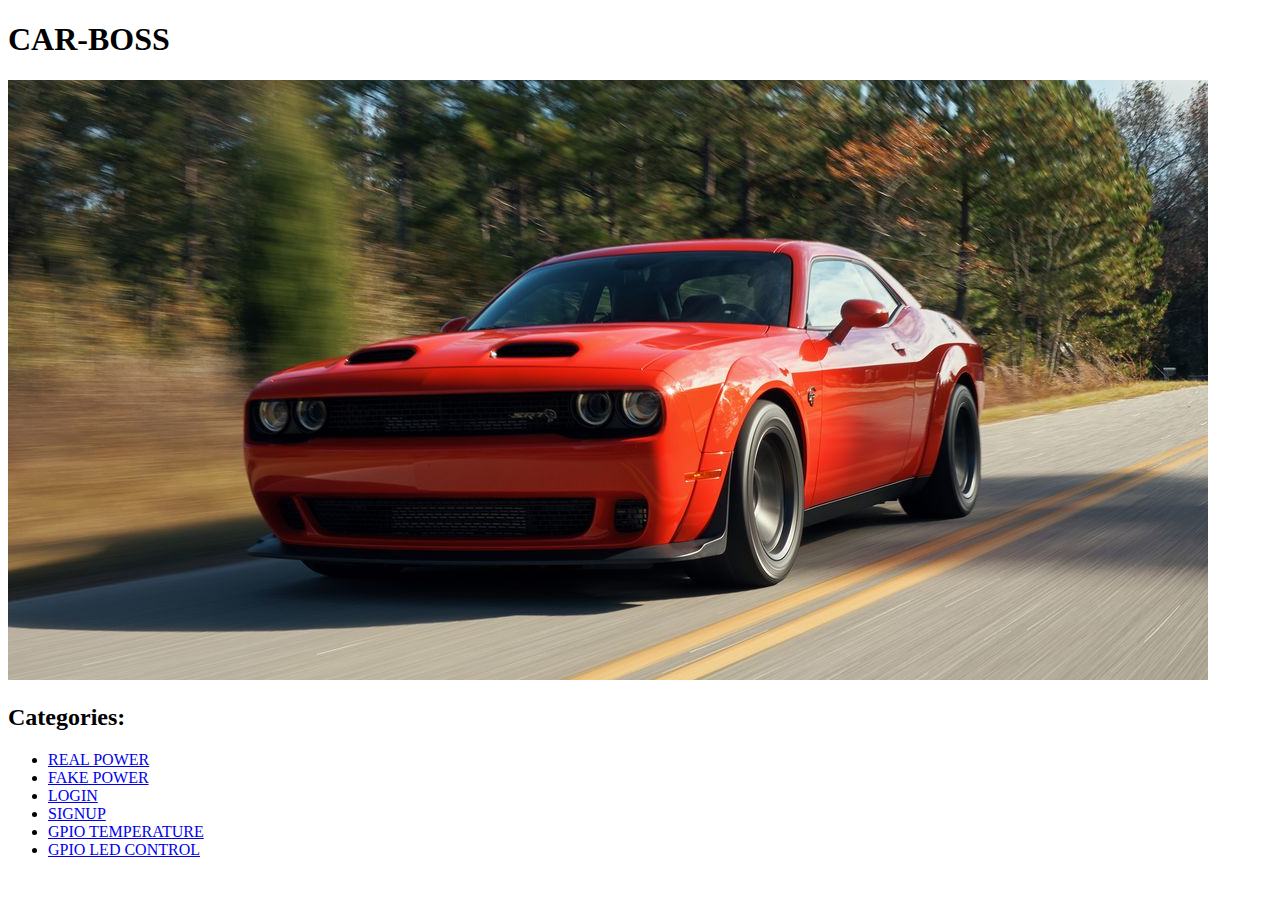
<file: index.html>
<!DOCTYPE html>
<html>
    <head>
        <!--Page title-->
        <title>CAR-BOSS</title>
    </head>
    <body>
        <!--Page title-->
        <h1>CAR-BOSS</h1>
        <!--Intro Picture-->
        <img src="imgs/hellcat1.jpg">

        <div>
            <h2>Categories:</h2>
            
            <!--List-->
            <ul>
                <li><a href="gassguzzlers.html" onclick="alert('Redirecting to GassGuzzlers!')">REAL POWER</a></li>
                <li><a href="electric.html" onclick="alert('Redirecting to Electric!')">FAKE POWER</a></li>
                <li><a href="login.php" onclick="alert('Redirecting to Login Page!')">LOGIN</a></li>
                <li><a href="signup.php" onclick="alert('Redirecting to Signup Page!')">SIGNUP</a></li>
                <li><a href="temp.html" onclick="alert('Redirecting to Temp Stats Page!')">GPIO TEMPERATURE</a></li>
                <li><a href="led.php" onclick="alert('Redirecting to LED GPIO Control Page!')">GPIO LED CONTROL</a></li>
            </ul>
        </div>

    </body>
</html>
</file>
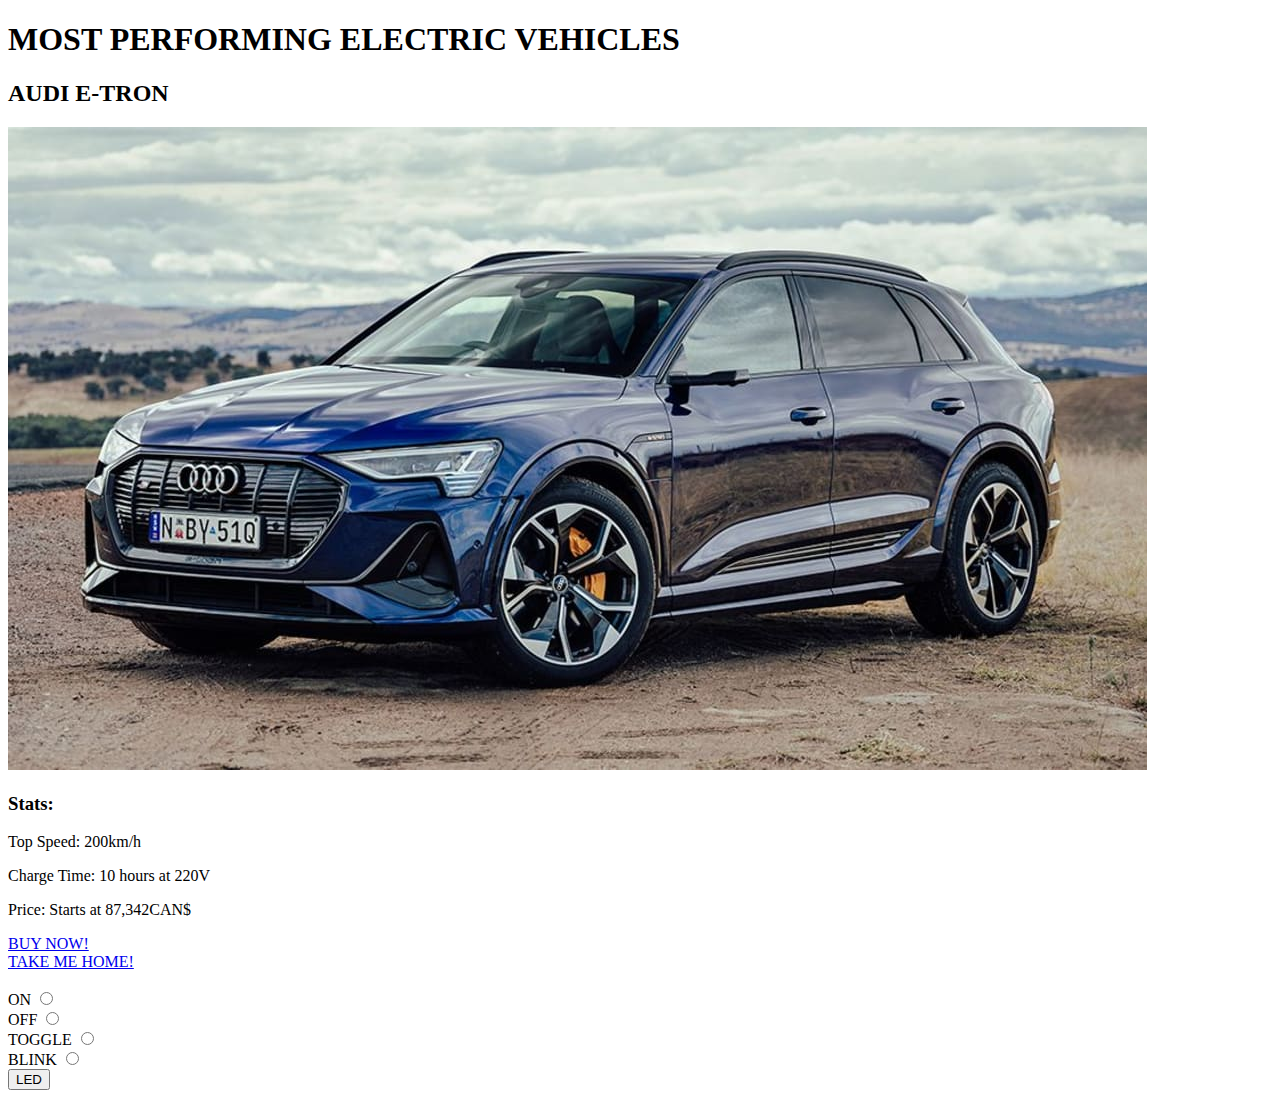
<file: electric.html>
<!DOCTYPE html>
<html>
    <head>
        <!--Page title-->
        <title>ELECTRIC</title>
    </head>
    <body>
        <!--Page title-->
        <h1>MOST PERFORMING ELECTRIC VEHICLES</h1>

        <!--Product specification section-->
        <div>
            <h2>AUDI E-TRON</h2>
            <img src="imgs/audietron.jpg">
            <h3>Stats:</h3>
            <p>Top Speed: 200km/h</p>
            <p>Charge Time: 10 hours at 220V</p>
            <p>Price: Starts at 87,342CAN$</p>
            <!--Link to buy-->
            <a href="https://www.audi.ca/ca/web/en/models/etron/e-tron-quattro.html"> BUY NOW!</a>
            <br>
        </div>

        <div>
            <!--Link to go back home-->
            <a href="index.html">TAKE ME HOME!</a><br><br>
            <form method="POST" action="led.php">
                <label for="LEDON">ON</label>
                <input type="radio" value="ON" name="LED" id="LEDON"><br>
                <label for="LEDOFF">OFF</label>
                <input type="radio" value="OFF" name="LED" id="LEDOFF"><br>
                <label for="LEDTOG">TOGGLE</label>
                <input type="radio" value="TOGGLE" name="LED" id="LEDTOG"><br>
                <label for="LEDBLINK">BLINK</label>
                <input type="radio" value="BLINK" name="LED" id="LEDBLINK"><br>
                <button id="LED" type="submit">LED</button>
            </form>
        </div>
    </body>
</html>
</file>
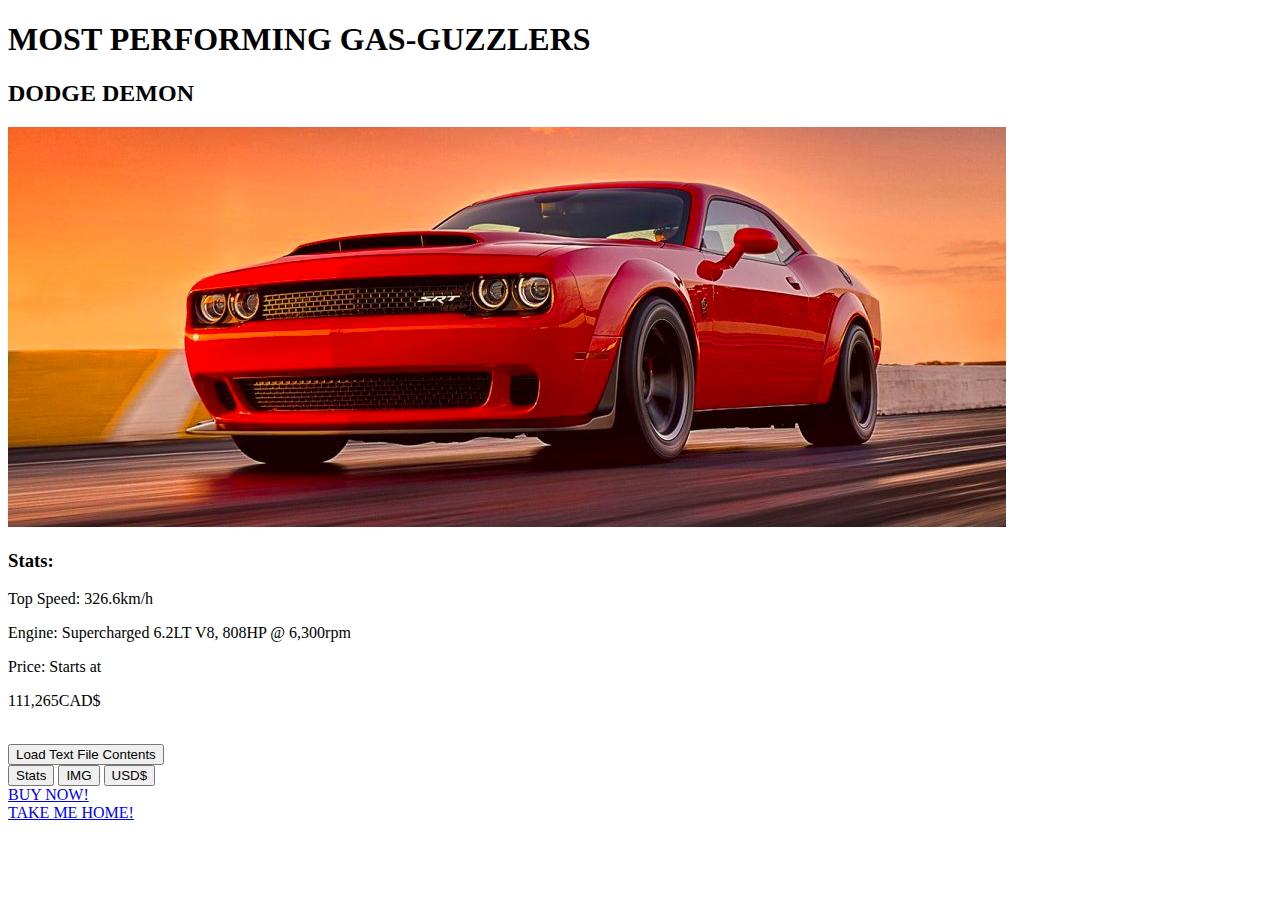
<file: gassguzzlers.html>
<!DOCTYPE html>
<html>
    <head>
        <!--Page title-->
        <title>GAS-GUZZLERS</title>
        <script>
            function currencyconverter(Cad)
            {
            // Programmatically get today's date
            // Make an XMLHttp call to https://www.bankofcanada.ca/valet/observations/FXUSDCAD?start_date=2019-05-09&end_date=2020-05-12
            
            //Parse returned JSON
            // const obj = JSON.parse(txt);
            // document.getElementById("demo").innerHTML = obj.observations[0].FXUSDCAD.v;
            
            return 0.75 * Cad;
            }
            function statshidder()
            {
                var x = document.getElementById("stats");
                if (x.style.display === "none") {
                    x.style.display = "block";
                } else {
                     x.style.display = "none";
                }
            }
            function imgsrc()
            {
                var x = document.getElementById("imgch");
                if (x.src.includes("imgs/dodgedemon.png")) {
                    x.src="imgs/audietron.jpg";
                }
                else {
                    x.src="imgs/dodgedemon.png";
                }
            }
            function loadDoc() {
                const xhttp = new XMLHttpRequest();
                xhttp.onload = function() {
                    document.getElementById("ajax").innerHTML = this.responseText;
                    }
                xhttp.open("GET", "sample.txt", true);
                xhttp.send();
            }
        </script>
    </head>
    <body>
        <!--Page title-->
        <h1>MOST PERFORMING GAS-GUZZLERS</h1>

        <!--Product Specification Section-->
        <div>
            <h2>DODGE DEMON</h2>
            <img id="imgch" src="imgs/dodgedemon.png">
            <h3>Stats:</h3>
            <div id="stats">
                <p>Top Speed: 326.6km/h</p>
                <p>Engine: Supercharged 6.2LT V8, 808HP @ 6,300rpm</p>
                <p>Price: Starts at</p><p id="price"> 111,265CAD$</p><br>
            </div>
            <div id="ajax">
            <button type="submit" onclick="loadDoc();">Load Text File Contents</button>
            </div>
            <button type="submit" onclick="statshidder();">Stats</button>
            <button type="submit" onclick="imgsrc();">IMG</button>
            <!-- Link to see USD currency -->
            <button id="curchange" type="submit" onclick="document.getElementById('price').innerHTML=currencyconverter(111265);this.innerHTML='CAD$';">USD$</button><br>
            <!--Link to buy vehicle-->
            <a href="https://www.dodge.ca/en/build-and-price/dodge/challenger/2022/23732/CAD20DOC191E3#step=colours"> BUY NOW!</a>
            <br>
        </div>
        
        <!--Link to go back home-->
        <div>
            <a href="index.html">TAKE ME HOME!</a>
        </div>
    </body>
</html>
</file>
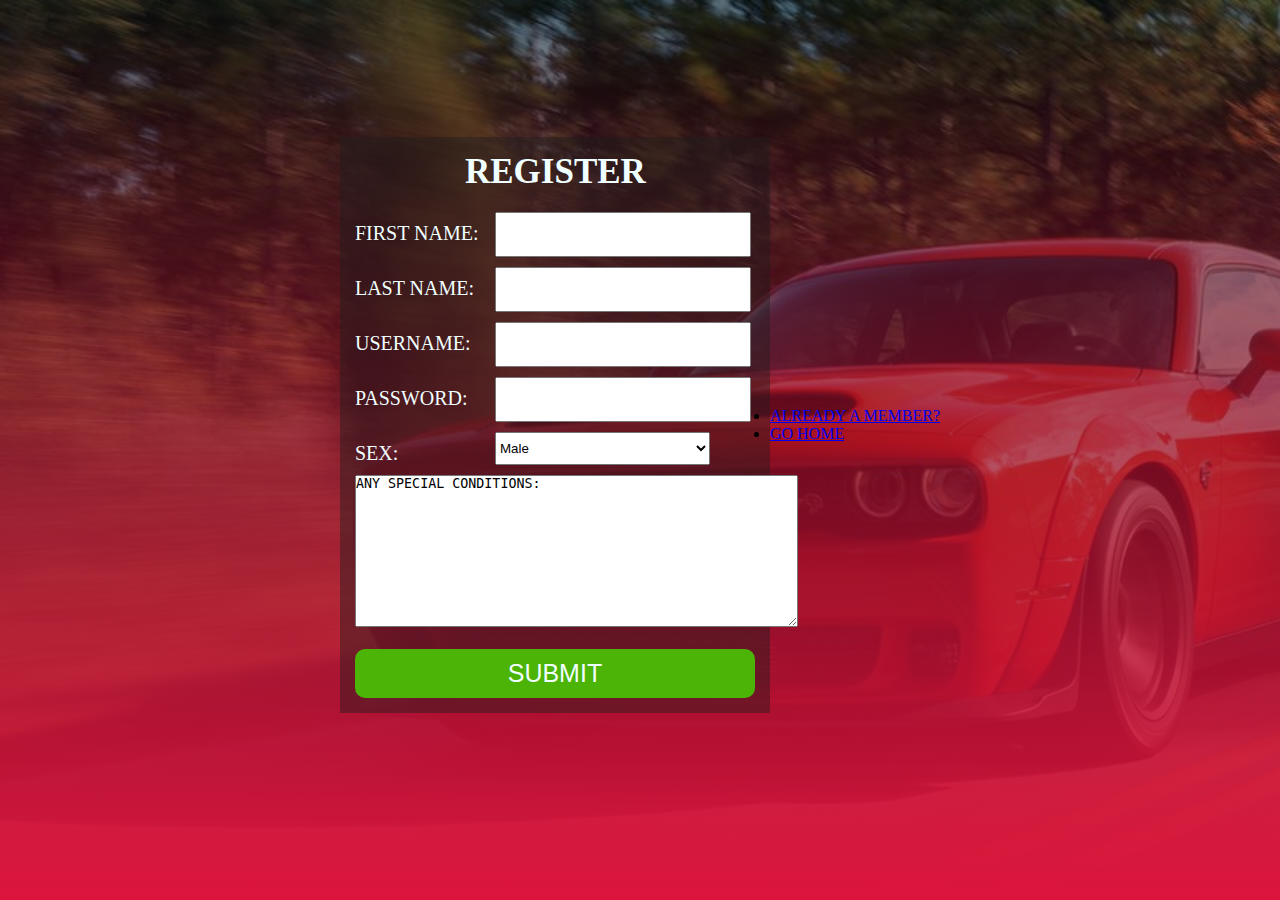
<file: signup.html>
<!DOCTYPE html>
<html>
    <head>
        <title>Sign Up</title>
        <link rel="stylesheet" href="style.css">
    </head>
    <body>
        <section class="signup">
            <div class="background">
                <div class="cblock">
                    <form class="login-form" action="response.php" method="POST">
                        <h1>REGISTER</h1>
                        <div class="flex-input">
                            <label for="FNAME">FIRST NAME: </label>
                            <input type="text" id="FNAME" name="FNAME" pattern="[A-Za-z]*">
                        </div>
                        <div class="flex-input">
                            <label for="LNAME">LAST NAME: </label>
                            <input type="text" id="LNAME" name="LNAME" pattern="[A-Za-z]*">
                        </div>
                        <div class="flex-input">
                            <label for="USERNAME">USERNAME: </label>
                            <input type="text" id="USERNAME" name="USERNAME" required>
                        </div>
                        <div class="flex-input">
                            <label for="PASSWORD">PASSWORD: </label>
                            <input type="password" id="PASSWORD" name="PASSWORD" required>
                        </div>
                        <div class="flex-input">
                            <label for="SEX">SEX: </label>
                            <select id="SEX" name="SEX">
                                <option value="Male">Male</option>
                                <option value="Female">Female</option>
                            </select>
                        </div>
                        <div>
                            <textarea id="CONDITIONS" name="CONDITIONS" rows="10" cols="53">ANY SPECIAL CONDITIONS: </textarea><br><br>
                            <input type="submit" value="SUBMIT"><br>
                        </div>
                    </form>
                    <div>
                        <ul>
                            <li><a href="login.html">ALREADY A MEMBER?</a></li>
                            <li><a href="index.html">GO HOME</a></li>
                        </ul>
                    </div>
                </div>
            </div>
        </section>
    </body>
</html>
</file>
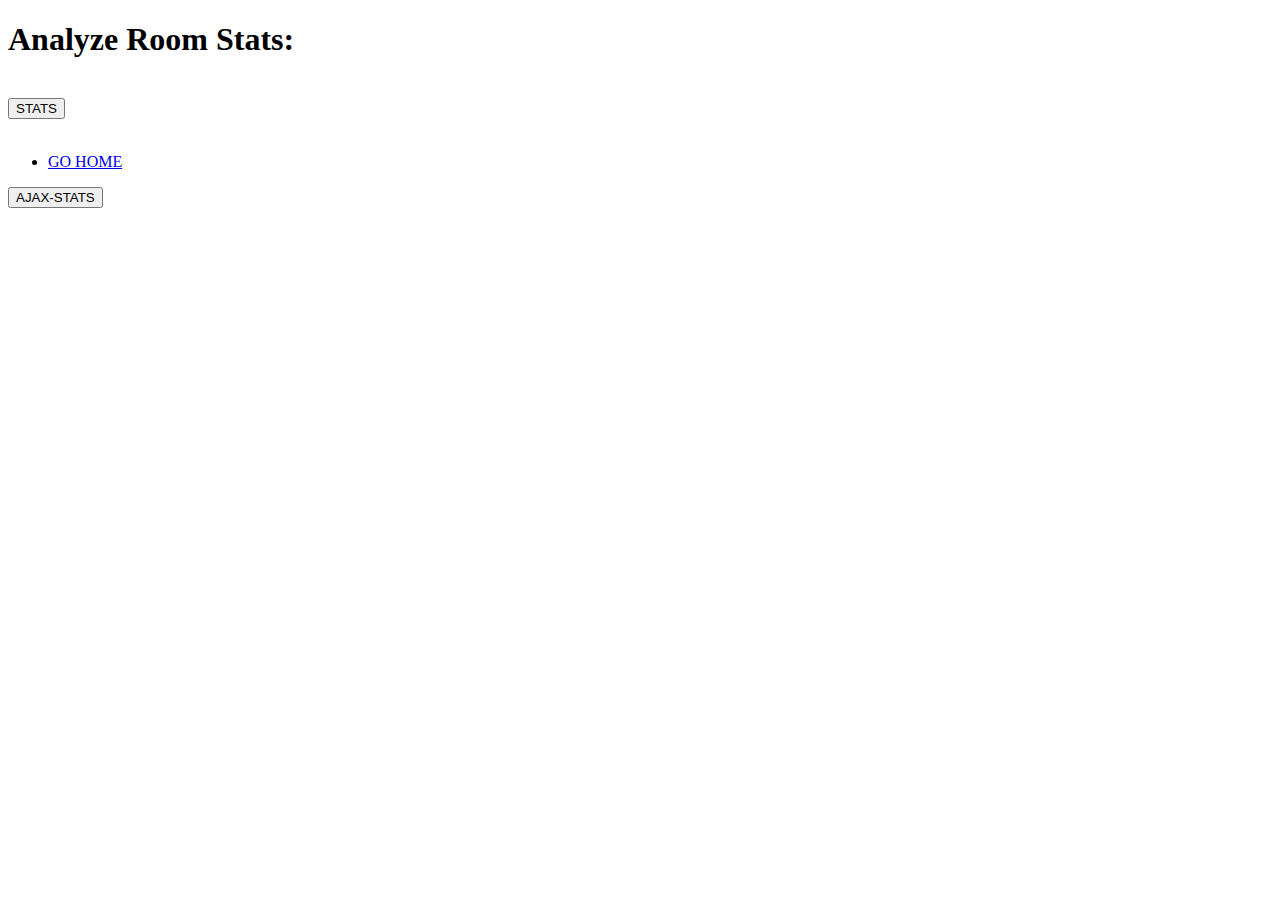
<file: temp.html>
<!DOCTYPE html>
<html>
    <head>
        <!--Page title-->
        <title>Ambient Stats</title>
        <script>
            function loadDoc() {
                const xhttp = new XMLHttpRequest();
                xhttp.onload = function() {
                    document.getElementById("ajax").innerHTML = this.responseText;
                    }
                xhttp.open("GET", "led.php", true);
                xhttp.send();
            }
        </script>
    </head>
    <body>
        <h1>Analyze Room Stats:</h1><br>
        <div>
            <form method="POST" action="temp.php">
                <button id="STATS" type="submit">STATS</button>
            </form><br>
            <ul>
                <li><a href="index.html">GO HOME</a></li>
            </ul>
        </div>
        <div id="ajax">
            <form>
                <button id="STATS_ASYNC" type="submit" onclick="loadDoc();">AJAX-STATS</button>
            </form><br>
        </div>
    </body>
</html>
</file>
<file: style.css>
*{
    margin: 0;
    padding: 0;
}
.background {
    background: linear-gradient(rgba(0,0,0,0.45), #DC143C), url(imgs/hellcat1.jpg);
    background-size: cover;
    background-position: cover;
    height: 100vh;
}
.cblock {
    display: flex;
    justify-content: center;
    align-items: center;
    height: 850px;
    
}
.cblock h1{
    color: azure;
}
.cblock label{
    color: azure;
}
.login-form {
    background-color: rgba(34, 28, 28, 0.45);
    padding: 15px;
    width: 400px;
}
.flex-input{
    display: flex;
    flex-direction: row;
    margin-bottom: 10px;
}
.login-form input[type="text"], [type="password"]{
    padding: 10px;
    font-size: 18px;
}
.login-form label{
    flex-basis: 140px;
    margin-top: 10px;
    font-size: 20px;
}
.login-form input[type="submit"]{
    width: 400px;
    font-size: 25px;
    padding: 10px;
    background-color: rgb(76, 179, 7);
    color: azure;
    border: 2px;
    border-color: rgb(76, 179, 7);
    border-radius: 10px;
}
.login-form input[type="submit"]:hover{
    background-color: rgb(58, 131, 10);
}
.login-form select{
    width: 215px;
}
.login-form h1{
    margin-bottom: 20px;
    margin-left: 110px;
    font-size: 35px;
}
</file>
